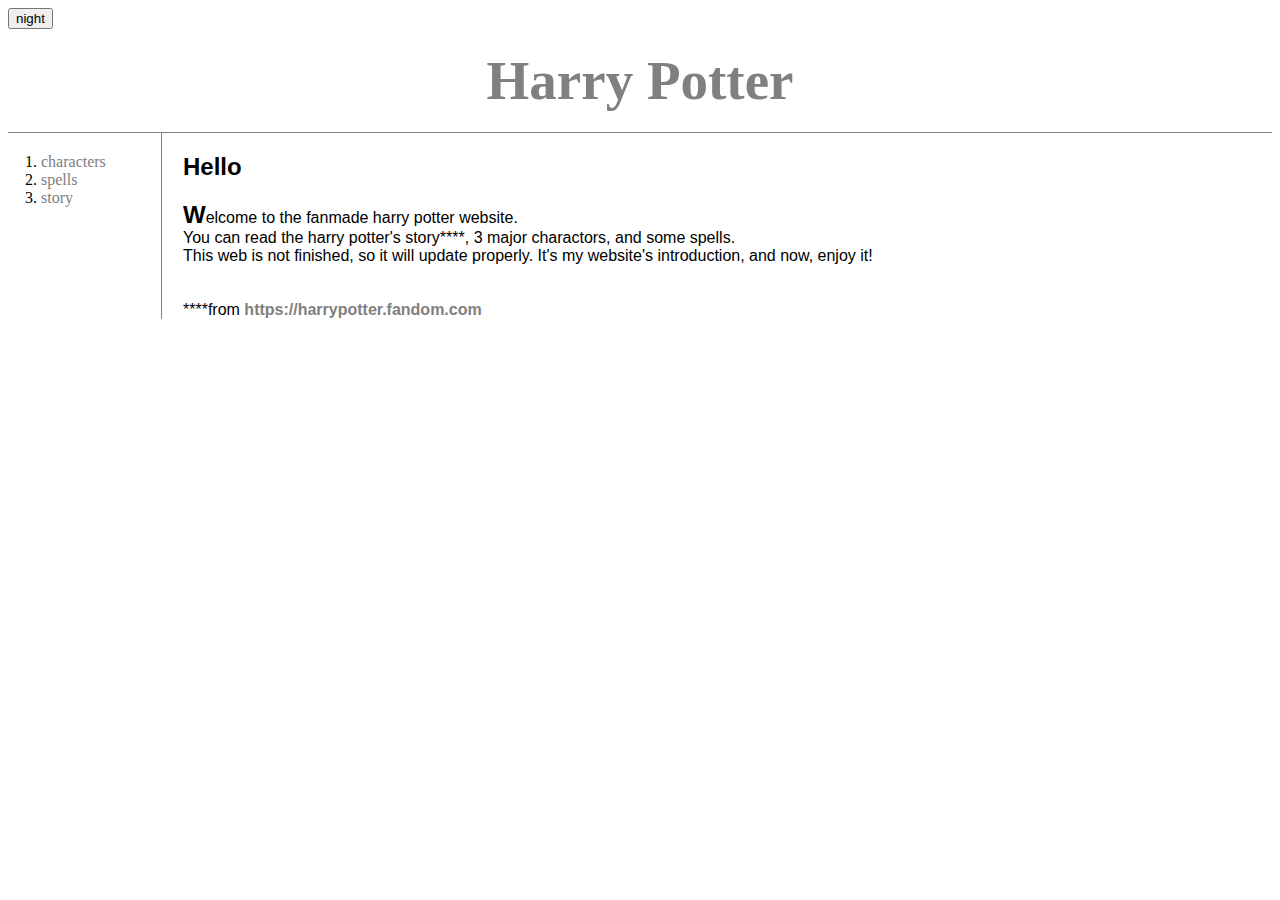
<file: index.html>
<!DOCTYPE html>
<html class="java">
 <head>
   <title>about Harry Potter!</title>
  <meta charset="utf-8">
  <link rel="stylesheet" href="style.css">
  <script src="javacolor.js"></script>
 </head>
 <body>
   <input id="night_day" type="button" value="night" onclick="
      nightDayHandler(this);
    ">
   <h1 style="color:gray;"><a href="index.html" id="headFont">Harry Potter</a></h1>
  <div id="grid">
    <ol>
       <li><a href="1.html" id="a">characters</a>
       <li><a href="2.html" id="a">spells</a>
       <li><a href="3.html" id="a">story</a>
    </ol>
    <div id="article">
      <p><h2>Hello</h2></p>
      <h2 style="display:inline;">W</h2>elcome to the fanmade harry potter website.<br>
      You can read the harry potter's story****, 3 major charactors, and some spells.<br>
      This web is not finished, so it will update properly.  It's my website's introduction, and now, enjoy it!<br><br><br>
      ****from <strong><a href="https://harrypotter.fandom.com" target="_blank">https://harrypotter.fandom.com</a></strong>
    </div>
   </div>
  </body>
</html>
</file>
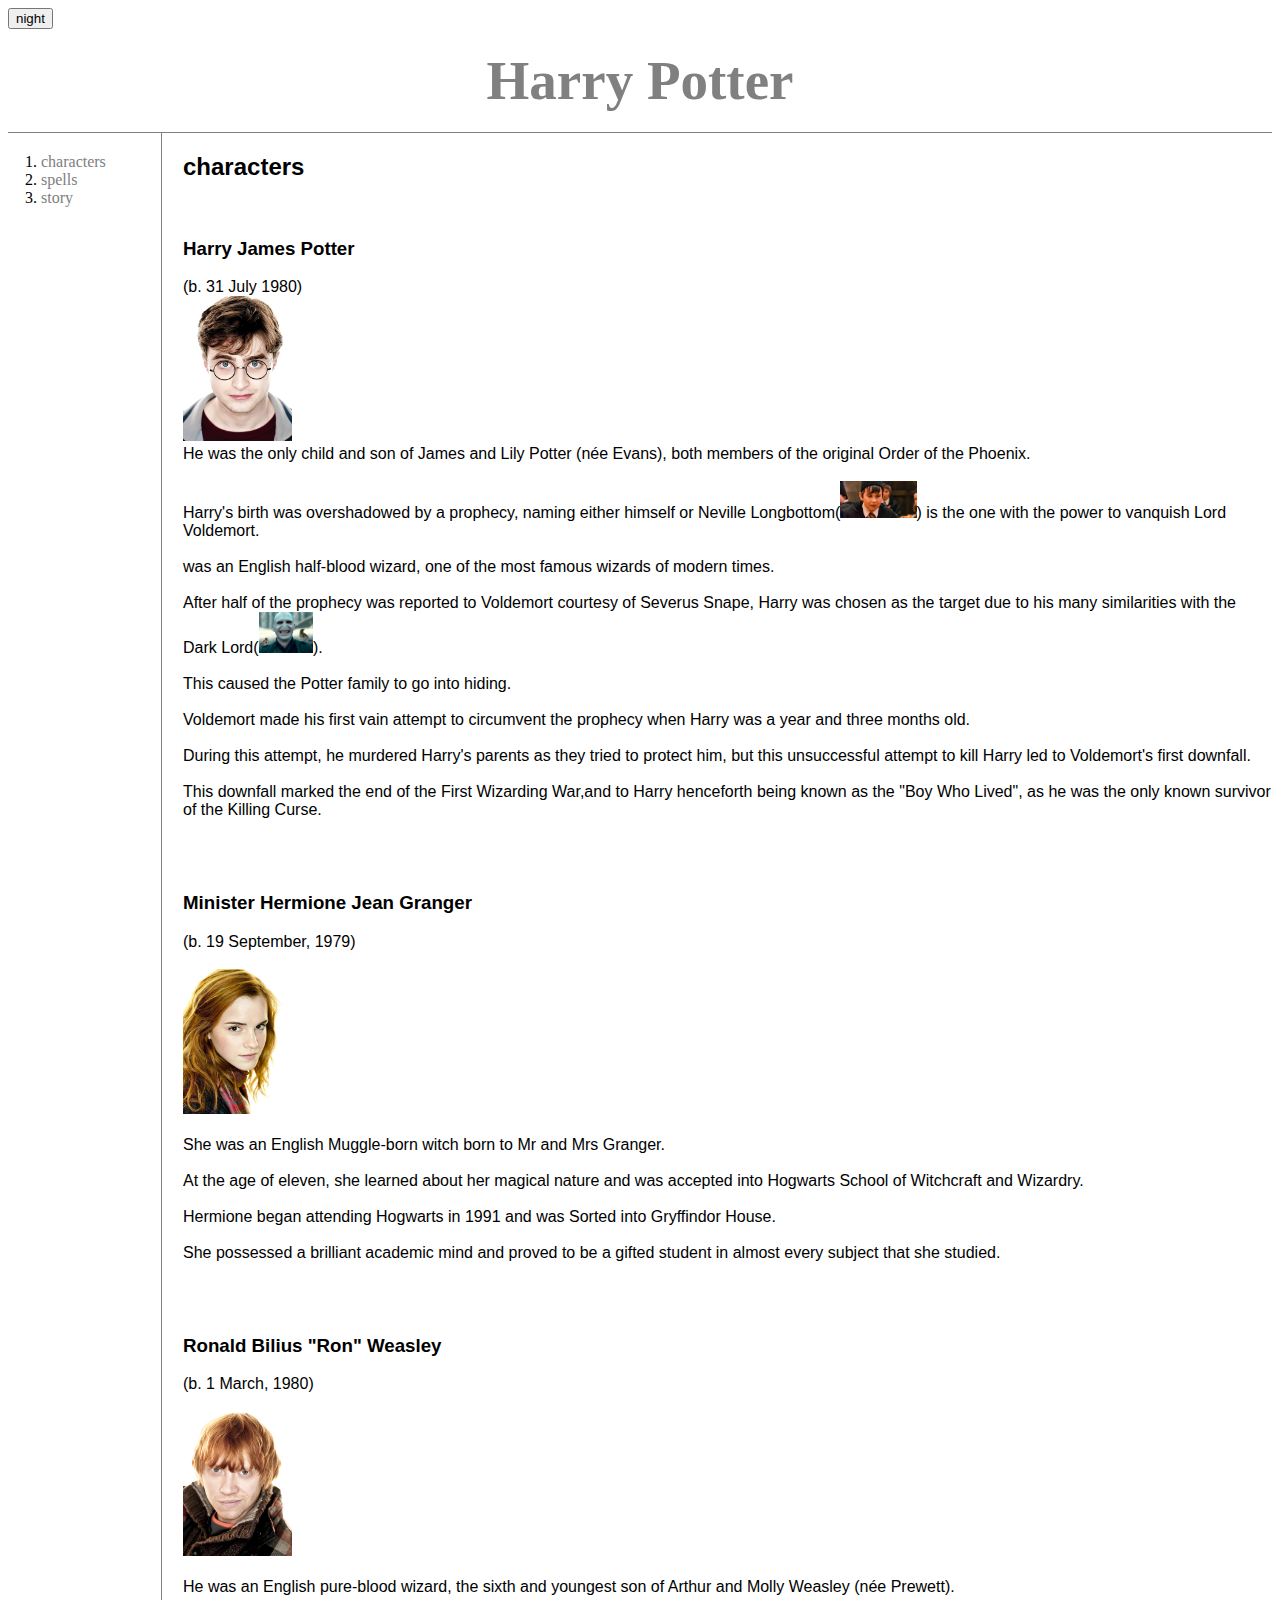
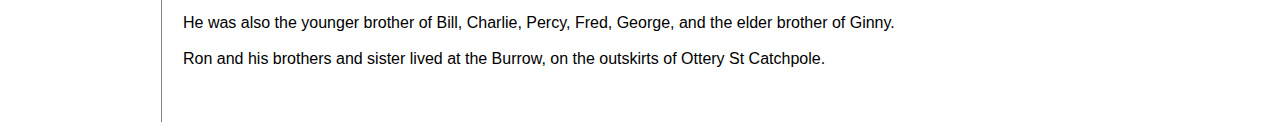
<file: 1.html>
<!DOCTYPE html>
<html class="java">
 <head>
   <title>about Harry Potter!</title>
  <meta charset="utf-8">
  <link rel="stylesheet" href="style.css">
  <script src="javacolor.js"></script>
 </head>
 <body>
   <input id="night_day" type="button" value="night" onclick="
      nightDayHandler(this);
    ">
   <h1><a href="index.html" id="headFont">Harry Potter</a></h1>
  <div id="grid">
    <ol>
      <li><a href="1.html">characters</a></li>
      <li><a href="2.html">spells</a></li>
      <li><a href="3.html">story</a></li>
    </ol>
    <div id="article">
        <h2>characters</h2><br>
             <h3>Harry James Potter</h3> (b. 31 July 1980)<br>
        <img src="hp.jpg" width="10%"><br>
        He was the only child and son of James and Lily Potter (née Evans), both members of the original Order of the Phoenix.<br><br>
        Harry's birth was overshadowed by a prophecy, naming either himself or Neville Longbottom(<img src="nevil.jpg" width="7%">) is the one with the power to vanquish Lord Voldemort.<br><br>
        was an English half-blood wizard, one of the most famous wizards of modern times.<br><br>
        After half of the prophecy was reported to Voldemort courtesy of Severus Snape, Harry was chosen as the target due to his many similarities with the Dark Lord(<img src="vldmrt.jpg" width="5%">).<br><br>
        This caused the Potter family to go into hiding.<br><br>
        Voldemort made his first vain attempt to circumvent the prophecy when Harry was a year and three months old.<br><br>
        During this attempt, he murdered Harry's parents as they tried to protect him, but this unsuccessful attempt to kill Harry led to Voldemort's first downfall.<br><br>
        This downfall marked the end of the First Wizarding War,and to Harry henceforth being known as the "Boy Who Lived", as he was the only known survivor of the Killing Curse.<br><br><br><br>
             <h3>Minister Hermione Jean Granger</h3> (b. 19 September, 1979)<br><br>
        <img src="hrm.jpg" width="10%"><br><br>
        She was an English Muggle-born witch born to Mr and Mrs Granger.<br><br>
        At the age of eleven, she learned about her magical nature and was accepted into Hogwarts School of Witchcraft and Wizardry.<br><br>
        Hermione began attending Hogwarts in 1991 and was Sorted into Gryffindor House.<br><br>
        She possessed a brilliant academic mind and proved to be a gifted student in almost every subject that she studied.<br><br><br><br>
             <h3>Ronald Bilius "Ron" Weasley</h3> (b. 1 March, 1980)<br><br>
        <img src="rw.jpg" width="10%"><br><br>
        He was an English pure-blood wizard, the sixth and youngest son of Arthur and Molly Weasley (née Prewett).<br><br>
        He was also the younger brother of Bill, Charlie, Percy, Fred, George, and the elder brother of Ginny.<br><br>
        Ron and his brothers and sister lived at the Burrow, on the outskirts of Ottery St Catchpole.<br><br><br><br>
    </div>
  </div>
 </body>
</html>
</file>
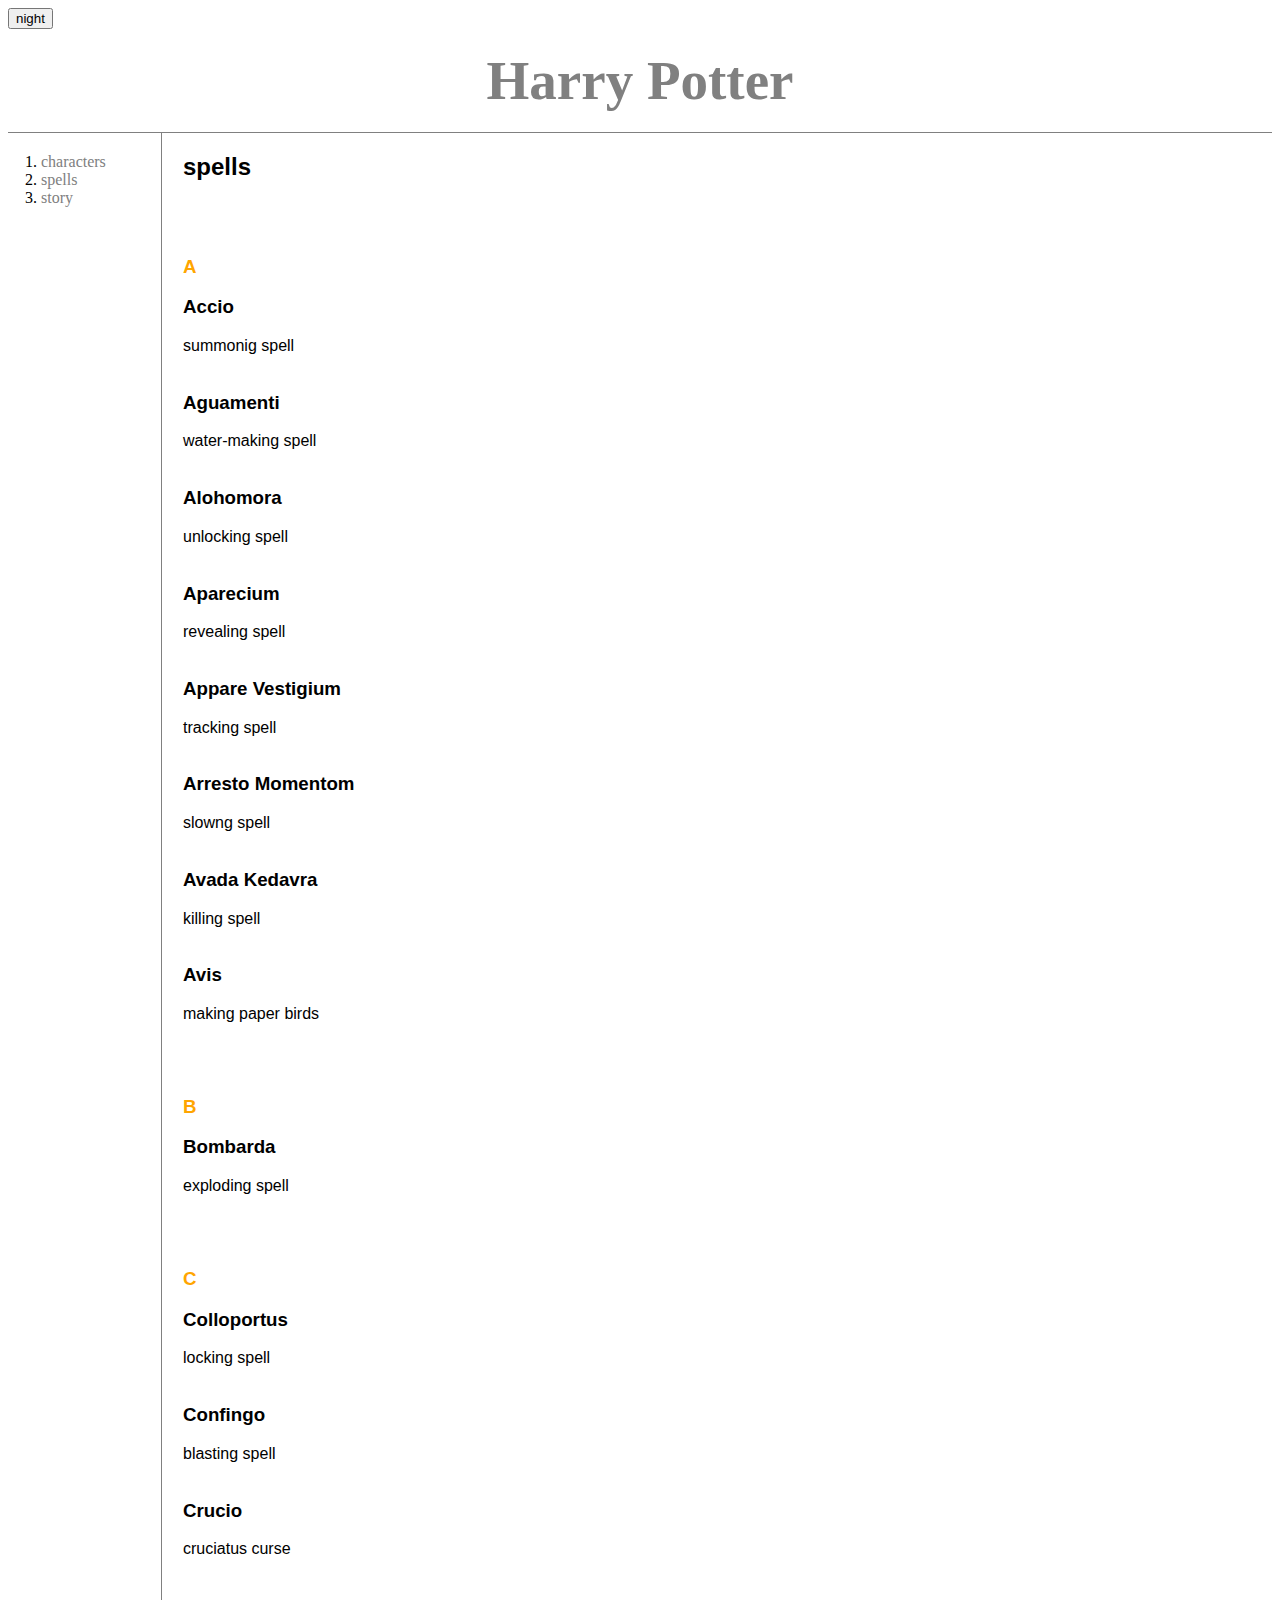
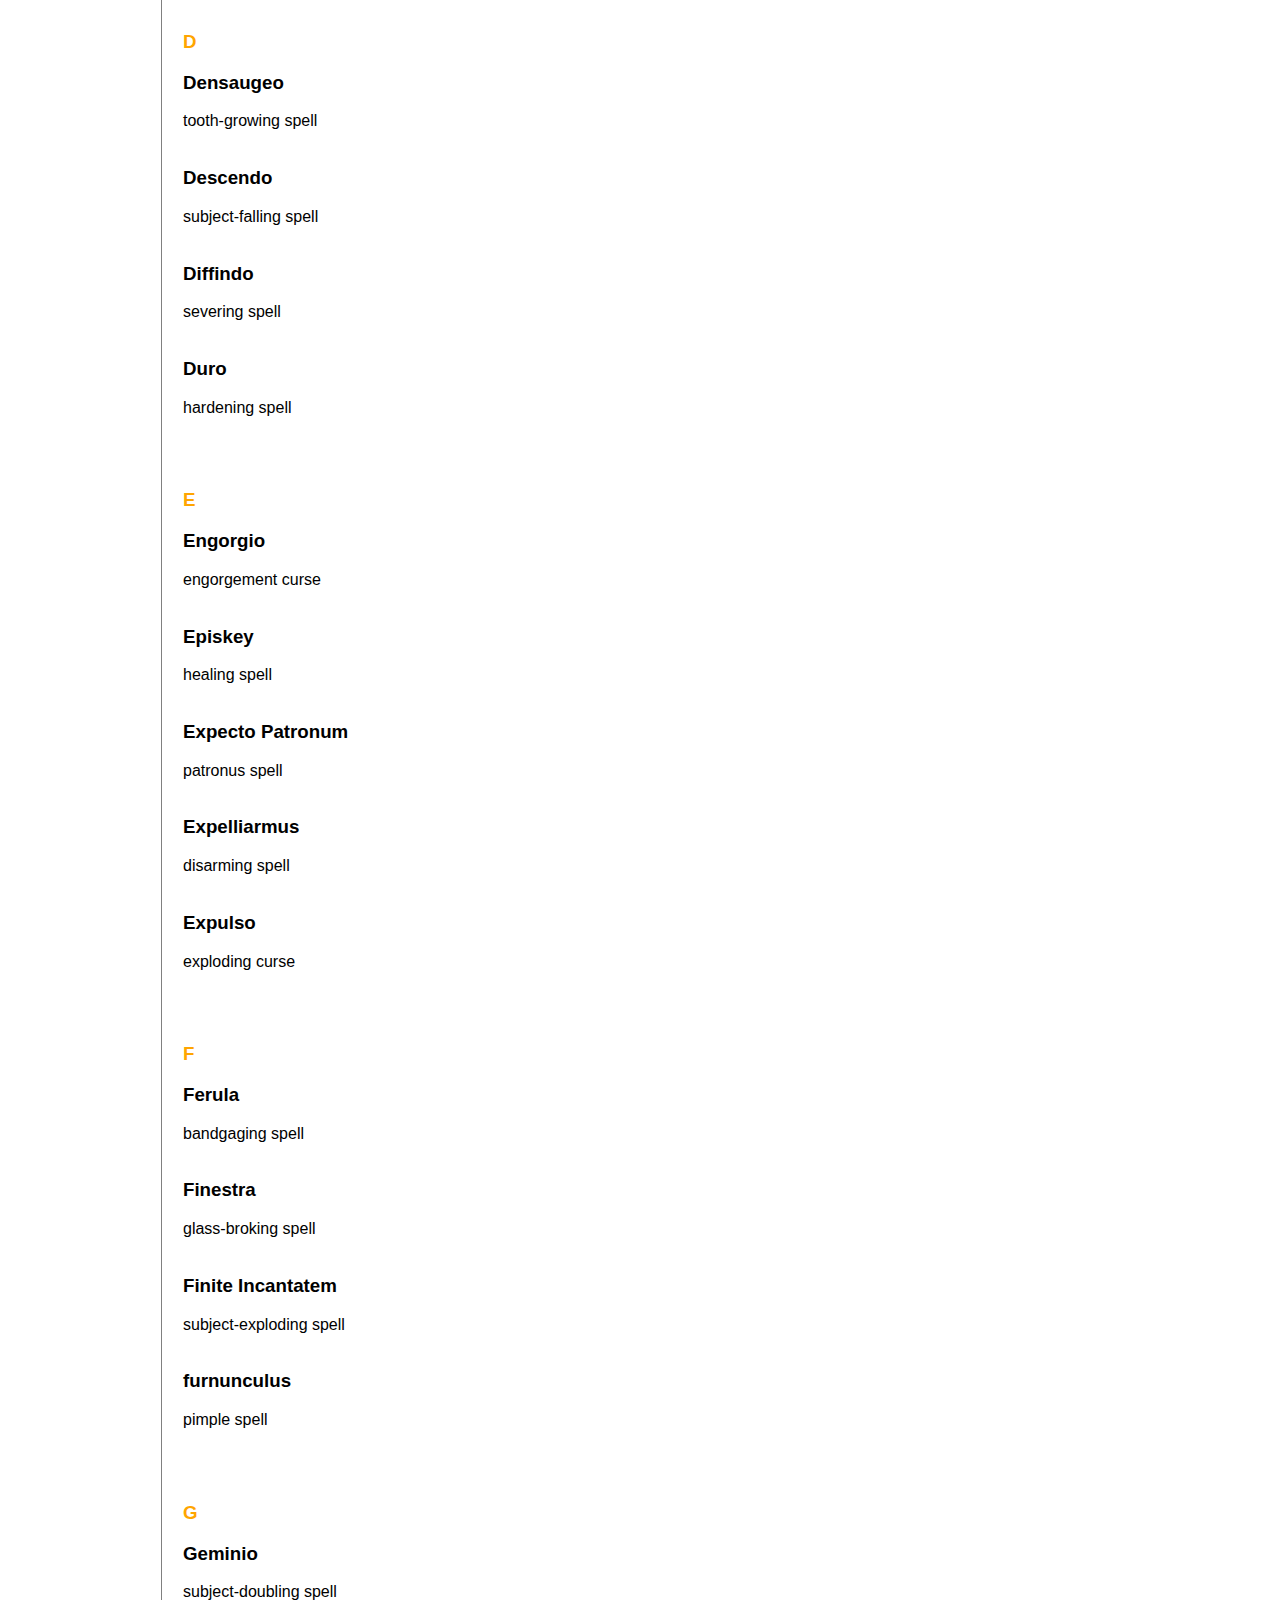
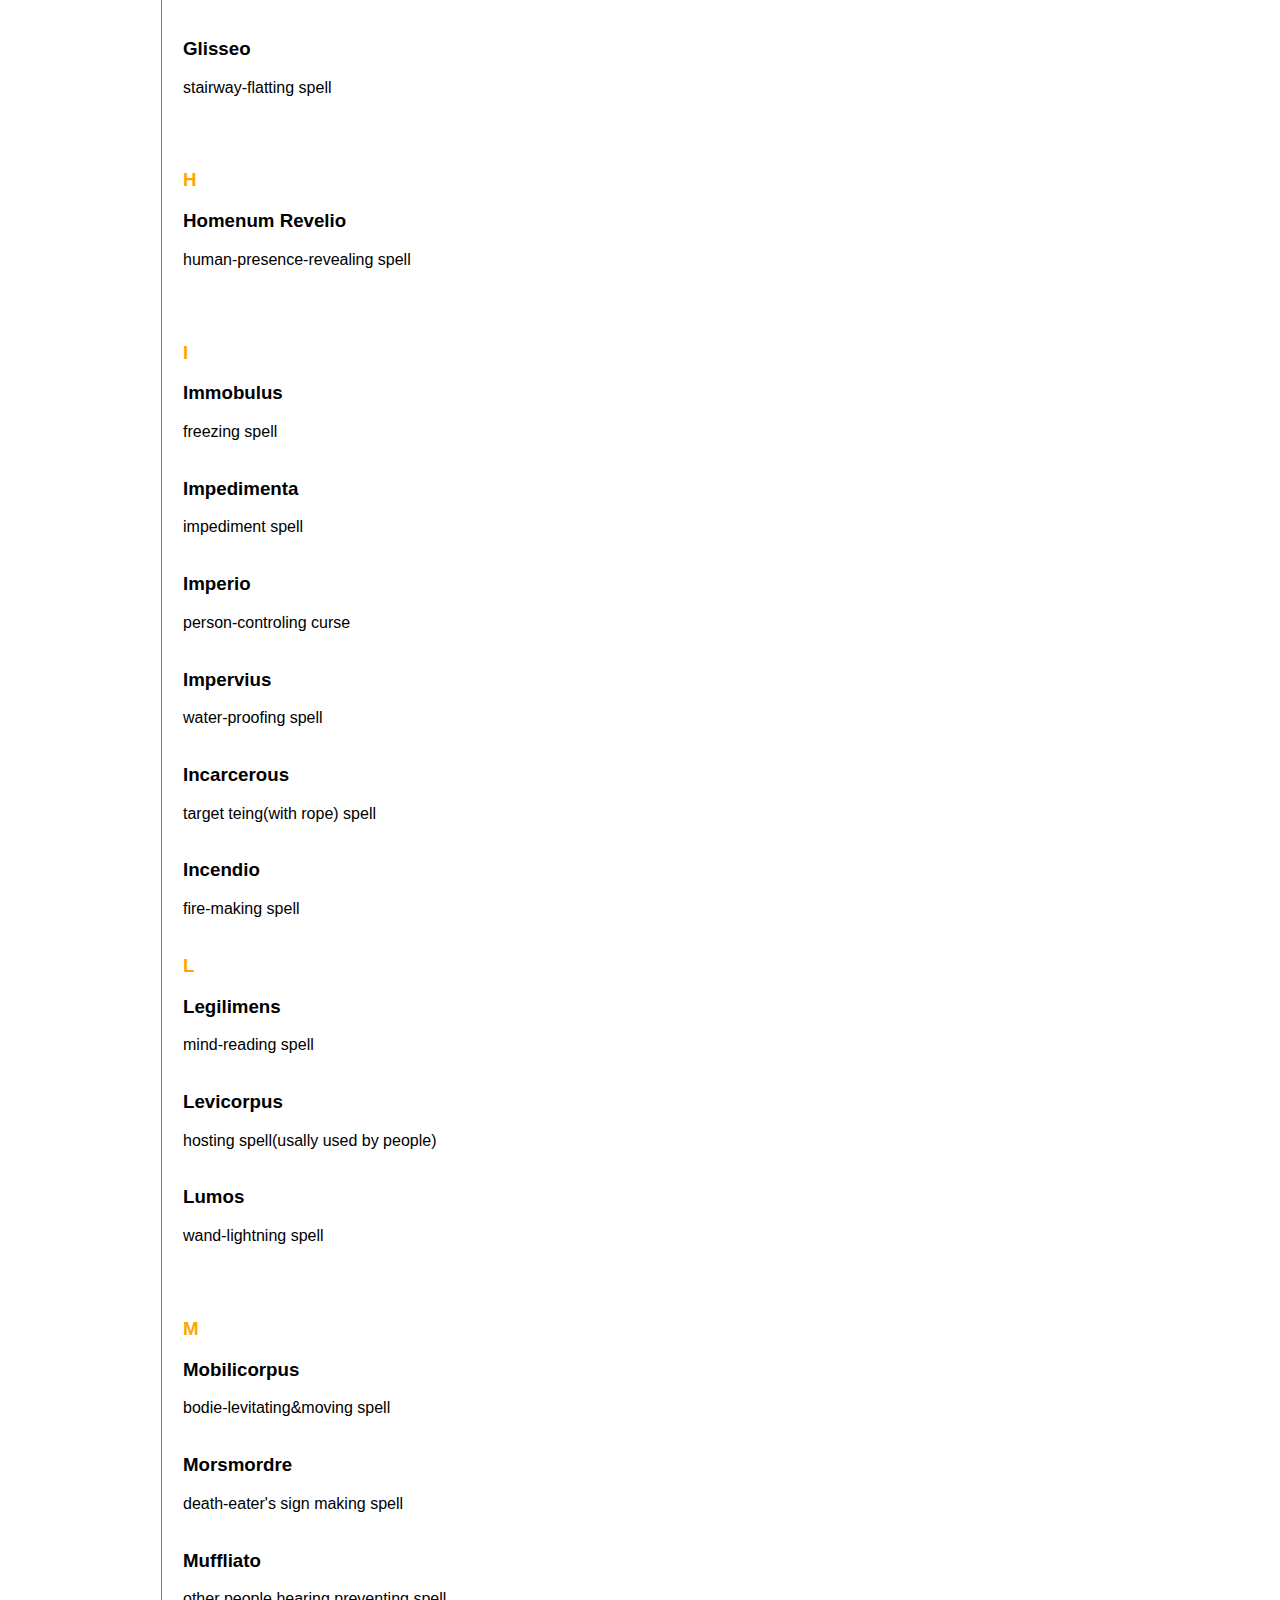
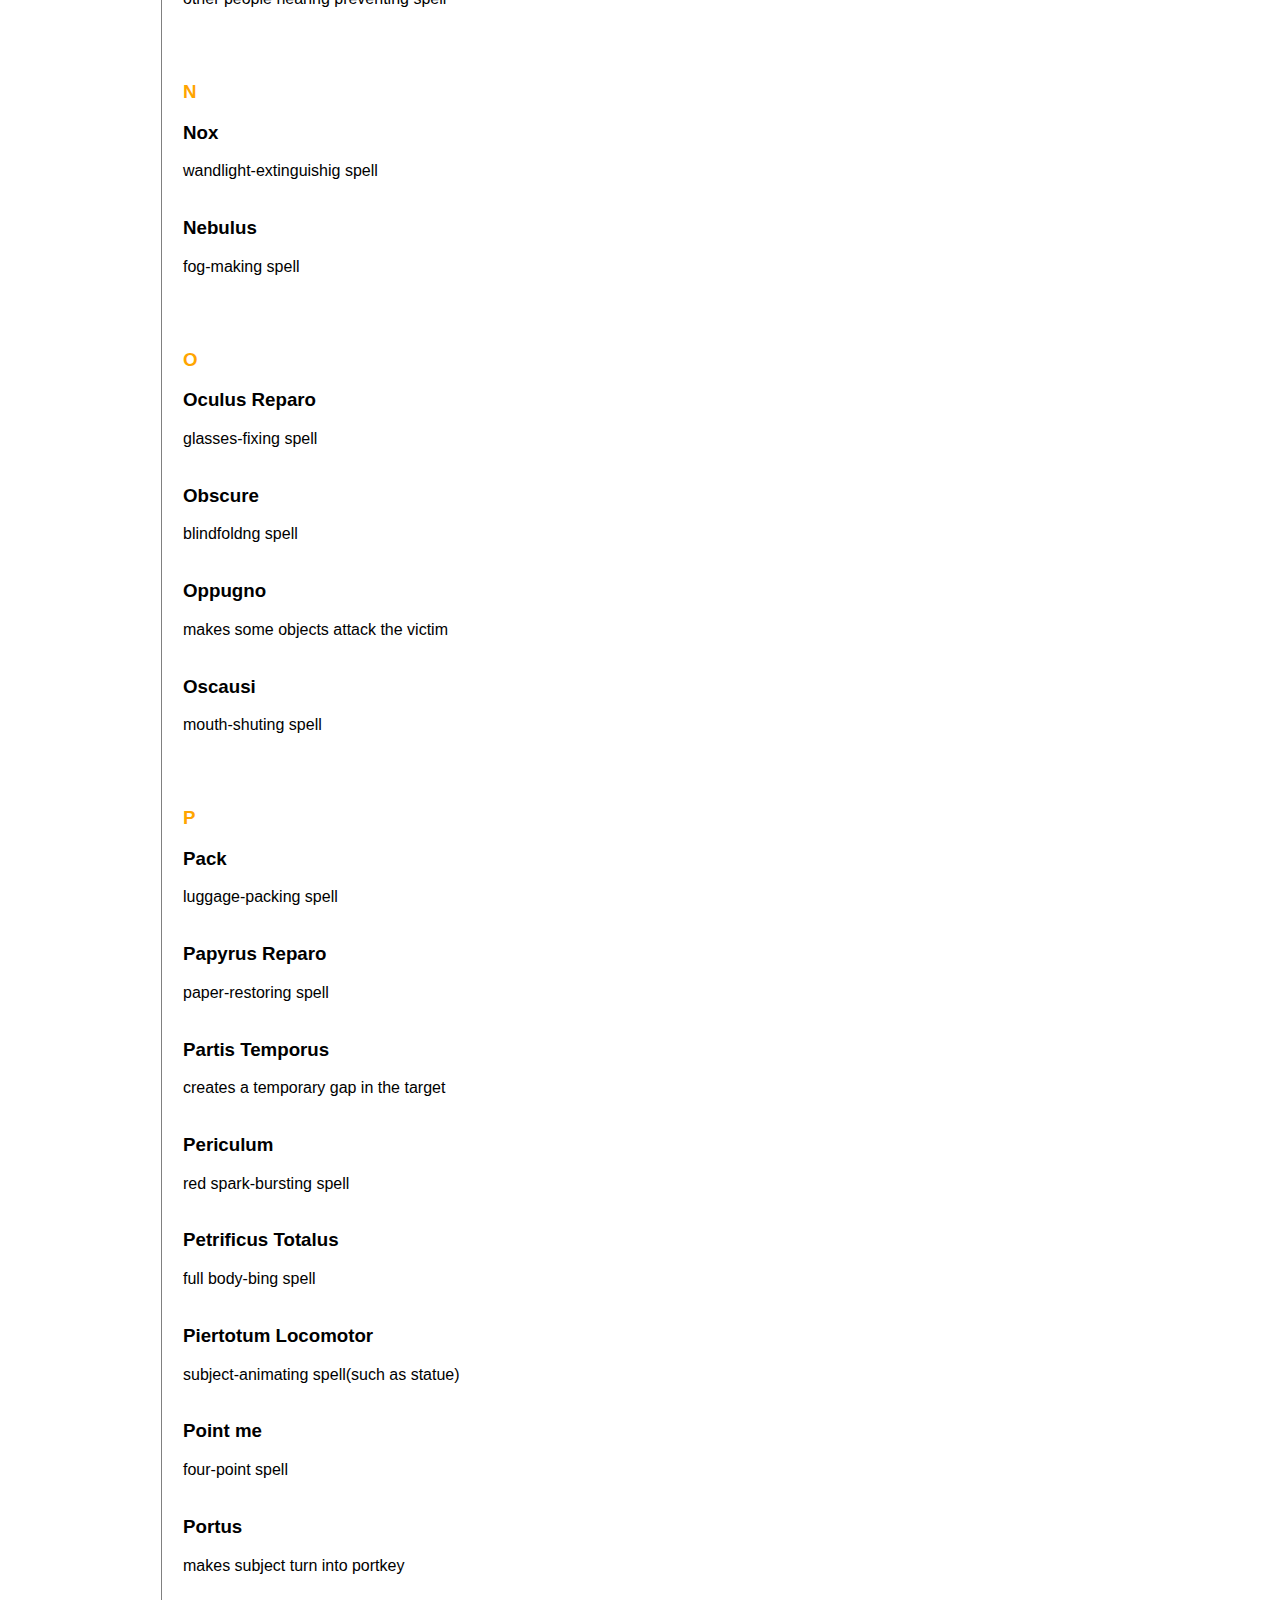
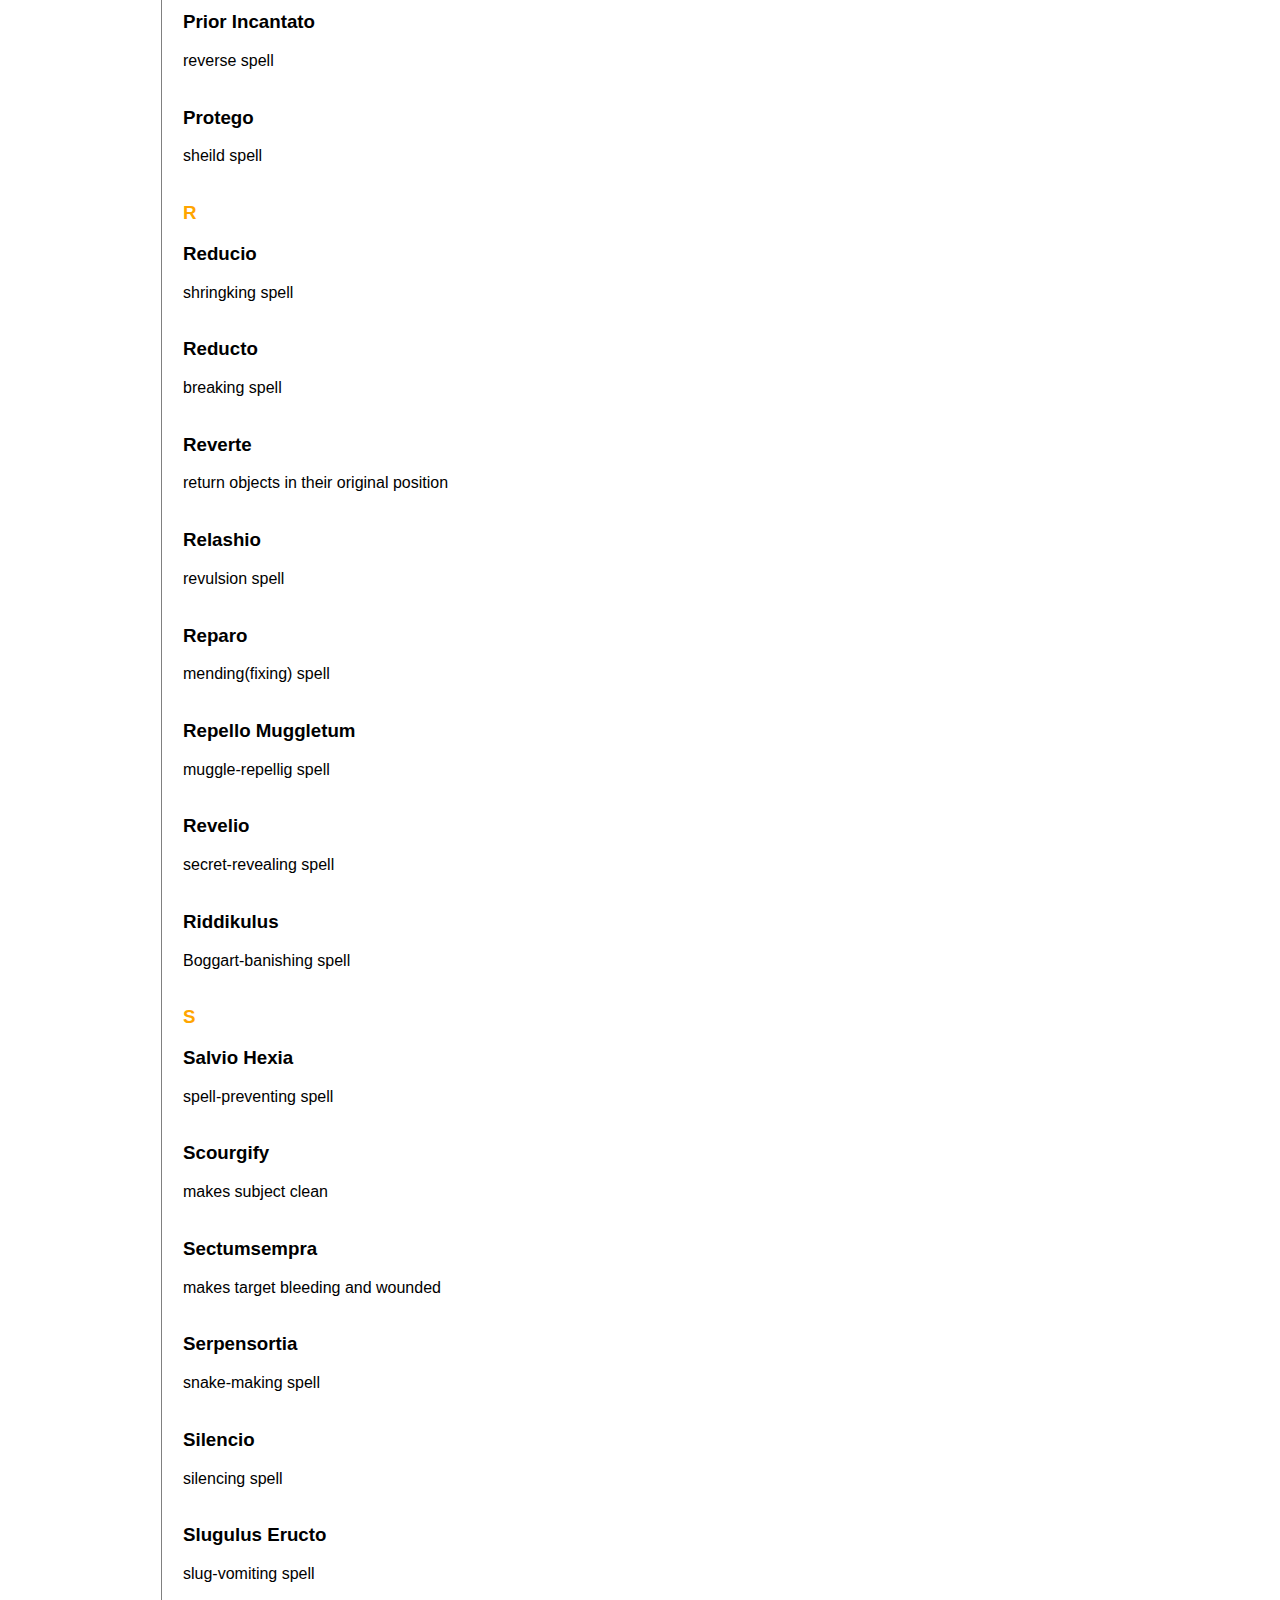
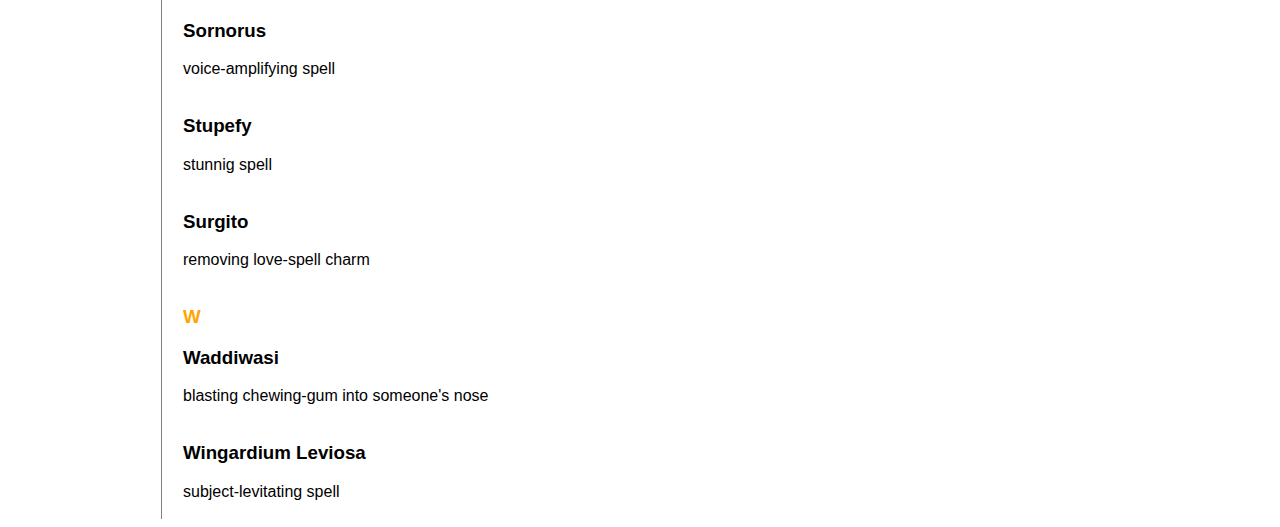
<file: 2.html>
<!DOCTYPE html>
<html class="java">
 <head>
   <title>about Harry Potter!</title>
  <meta charset="utf-8">
  <link rel="stylesheet" href="style.css">
  <script src="javacolor.js"></script>
 </head>
 <body>
   <input id="night_day" type="button" value="night" onclick="
      nightDayHandler(this);
    ">
   <h1><a href="index.html" id="headFont">Harry Potter</a></h1>
  <div id="grid">
   <ol>
     <li><a href="1.html">characters</a></li>
     <li><a href="2.html">spells</a></li>
     <li><a href="3.html">story</a></li>
   </ol>
   <div id="article">
     <h2>spells</h2><br><br>
     <h3 style="color:orange">A</h3>
     <h3>Accio</h3>
     summonig spell<br><br>
     <h3>Aguamenti</h3>
     water-making spell<br><br>
     <h3>Alohomora</h3>
     unlocking spell<br><br>
     <h3>Aparecium</h3>
     revealing spell<br><br>
     <h3>Appare Vestigium</h3>
     tracking spell<br><br>
     <h3>Arresto Momentom</h3>
     slowng spell<br><br>
     <h3>Avada Kedavra</h3>
     killing spell<br><br>
     <h3>Avis</h3>
     making paper birds<br><br><br><br>
     <h3 style="color:orange">B</h3>
     <h3>Bombarda</h3>
     exploding spell<br><br><br><br>
      <h3 style="color:orange">C</h3>
     <h3>Colloportus</h3>
     locking spell<br><br>
     <h3>Confingo</h3>
     blasting spell<br><br>
     <h3>Crucio</h3>
     cruciatus curse<br><br><br><br>
     <h3 style="color:orange">D</h3>
     <h3>Densaugeo</h3>
     tooth-growing spell<br><br>
     <h3>Descendo</h3>
     subject-falling spell<br><br>
     <h3>Diffindo</h3>
     severing spell<br><br>
     <h3>Duro</h3>
     hardening spell<br><br><br><br>
     <h3 style="color:orange">E<h3>
     <h3>Engorgio</h3>
     engorgement curse<br><br>
     <h3>Episkey</h3>
     healing spell<br><br>
     <h3>Expecto Patronum</h3>
     patronus spell<br><br>
     <h3>Expelliarmus</h3>
     disarming spell<br><br>
     <h3>Expulso</h3>
     exploding curse<br><br><br><br>
     <h3 style="color:orange">F</h3>
     <h3>Ferula</h3>
     bandgaging spell<br><br>
     <h3>Finestra</h3>
     glass-broking spell<br><br>
     <h3>Finite Incantatem</h3>
     subject-exploding spell<br><br>
     <h3>furnunculus</h3>
     pimple spell<br><br><br><br>
     <h3 style="color:orange">G</h3>
     <h3>Geminio</h3>
     subject-doubling spell<br><br>
     <h3>Glisseo</h3>
     stairway-flatting spell<br><br><br><br>
     <h3 style="color:orange">H</h3>
     <h3>Homenum Revelio</h3>
     human-presence-revealing spell<br><br><br><br>
     <h3 style="color:orange">I</h3>
     <h3>Immobulus</h3>
     freezing spell<br><br>
     <h3>Impedimenta</h3>
     impediment spell<br><br>
     <h3>Imperio</h3>
     person-controling curse<br><br>
     <h3>Impervius</h3>
     water-proofing spell<br><br>
     <h3>Incarcerous</h3>
     target teing(with rope) spell<br><br>
     <h3>Incendio</h3>
     fire-making spell<br><br>
     <h3 style="color:orange">L</h3>
     <h3>Legilimens</h3>
     mind-reading spell<br><br>
     <h3>Levicorpus</h3>
     hosting spell(usally used by people)<br><br>
     <h3>Lumos</h3>
     wand-lightning spell<br><br><br><br>
     <h3 style="color:orange">M</h3>
     <h3>Mobilicorpus</h3>
     bodie-levitating&moving spell<br><br>
     <h3>Morsmordre</h3>
     death-eater's sign making spell<br><br>
     <h3>Muffliato</h3>
     other people hearing preventing spell<br><br><br><br>
     <h3 style="color:orange">N</h3>
     <h3>Nox</h3>
     wandlight-extinguishig spell<br><br>
     <h3>Nebulus</h3>
     fog-making spell<br><br><br><br>
     <h3 style="color:orange">O</h3>
     <h3>Oculus Reparo</h3>
     glasses-fixing spell<br><br>
     <h3>Obscure</h3>
     blindfoldng spell<br><br>
     <h3>Oppugno</h3>
     makes some objects attack the victim<br><br>
     <h3>Oscausi</h3>
     mouth-shuting spell<br><br><br><br>
     <h3 style="color:orange">P</h3>
     <h3>Pack</h3>
     luggage-packing spell<br><br>
     <h3>Papyrus Reparo</h3>
     paper-restoring spell<br><br>
     <h3>Partis Temporus</h3>
     creates a temporary gap in the target<br><br>
     <h3>Periculum</h3>
     red spark-bursting spell<br><br>
     <h3>Petrificus Totalus</h3>
     full body-bing spell<br><br>
     <h3>Piertotum Locomotor</h3>
     subject-animating spell(such as statue)<br><br>
     <h3>Point me</h3>
     four-point spell<br><br>
     <h3>Portus</h3>
     makes subject turn into portkey<br><br>
     <h3>Prior Incantato</h3>
     reverse spell<br><br>
     <h3>Protego</h3>
     sheild spell<br><br>
     <h3 style="color:orange">R</h3>
     <h3>Reducio</h3>
     shringking spell<br><br>
     <h3>Reducto</h3>
     breaking spell<br><br>
     <h3>Reverte</h3>
     return objects in their original position<br><br>
     <h3>Relashio</h3>
     revulsion spell<br><br>
     <h3>Reparo</h3>
     mending(fixing) spell<br><br>
     <h3>Repello Muggletum</h3>
     muggle-repellig spell<br><br>
     <h3>Revelio</h3>
     secret-revealing spell<br><br>
     <h3>Riddikulus</h3>
     Boggart-banishing spell<br><br>
     <h3 style="color:orange">S</h3>
     <h3>Salvio Hexia</h3>
     spell-preventing spell<br><br>
     <h3>Scourgify</h3>
     makes subject clean<br><br>
     <h3>Sectumsempra</h3>
     makes target bleeding and wounded<br><br>
     <h3>Serpensortia</h3>
     snake-making spell<br><br>
     <h3>Silencio</h3>
     silencing spell<br><br>
     <h3>Slugulus Eructo</h3>
     slug-vomiting spell<br><br>
     <h3>Sornorus</h3>
     voice-amplifying spell<br><br>
     <h3>Stupefy</h3>
     stunnig spell<br><br>
     <h3>Surgito</h3>
     removing love-spell charm<br><br>
     <h3 style="color:orange">W</h3>
     <h3>Waddiwasi</h3>
     blasting chewing-gum into someone's nose<br><br>
     <h3>Wingardium Leviosa</h3>
     subject-levitating spell<br><br>
   </div>
  </div>
  </body>
</html>
</file>
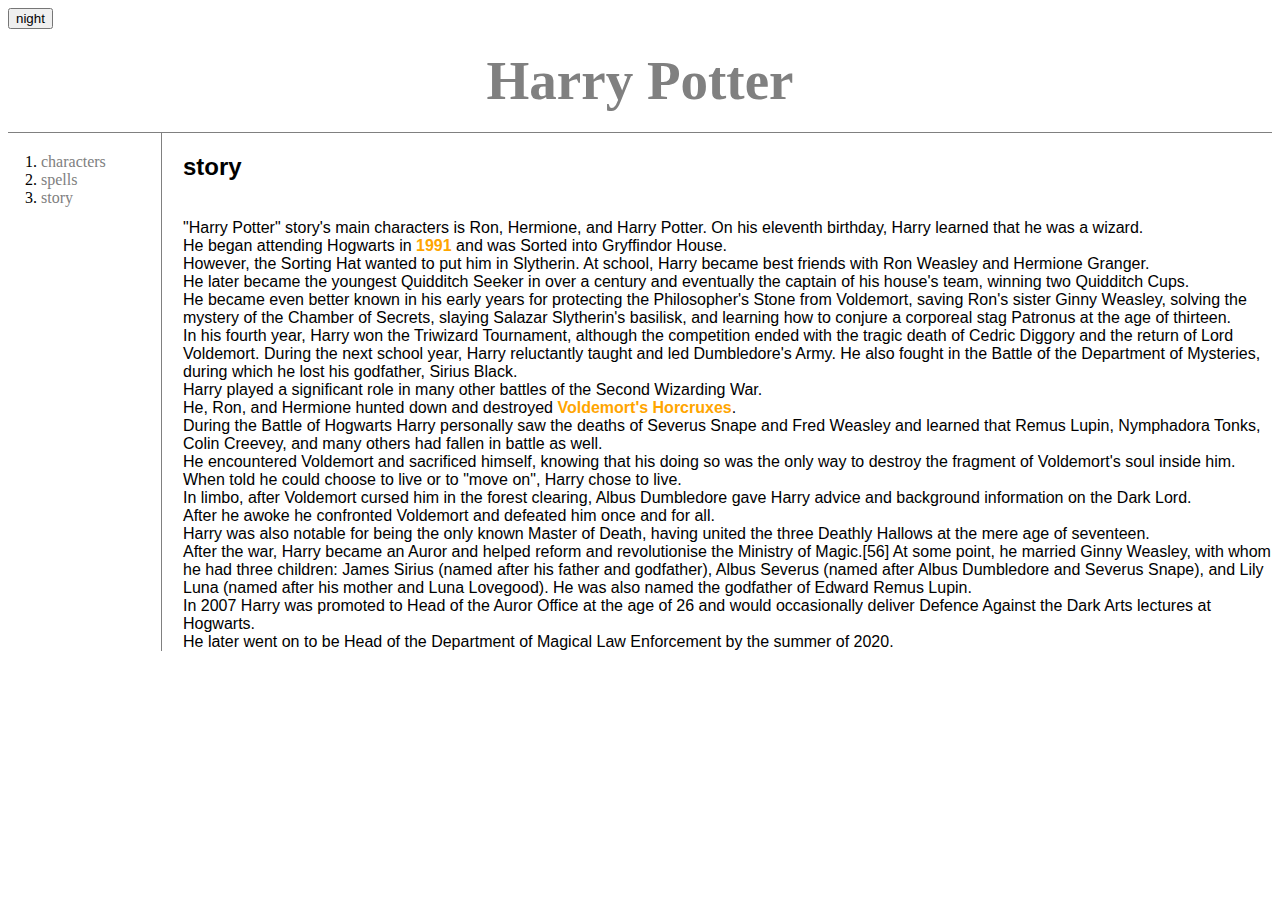
<file: 3.html>
<!DOCTYPE html>
<html class="java">
 <head>
   <title>about Harry Potter!</title>
  <meta charset="utf-8">
  <link rel="stylesheet" href="style.css">
  <script src="javacolor.js"></script>
 </head>
 <body>
   <input id="night_day" type="button" value="night" onclick="
      nightDayHandler(this);
    ">
   <h1><a href="index.html" id="headFont">Harry Potter</a></h1>
   <div id="grid">
   <ol>
     <li><a href="1.html">characters</a></li>
     <li><a href="2.html">spells</a></li>
     <li><a href="3.html">story</a></li>
   </ol>
   <div id="article">
     <h2>story</h2><br>
     "Harry Potter" story's main characters is Ron, Hermione, and Harry Potter.
     On his eleventh birthday, Harry learned that he was a wizard.<br>
     He began attending Hogwarts in <strong>1991</strong> and was Sorted into Gryffindor House.<br>
     However, the Sorting Hat wanted to put him in Slytherin. At school, Harry became best friends with Ron Weasley and Hermione Granger.<br>
     He later became the youngest Quidditch Seeker in over a century and eventually the captain of his house's team, winning two Quidditch Cups.<br>
     He became even better known in his early years for protecting the Philosopher's Stone from Voldemort, saving Ron's sister Ginny Weasley, solving the mystery of the Chamber of Secrets, slaying Salazar Slytherin's basilisk, and learning how to conjure a corporeal stag Patronus at the age of thirteen.<br>
     In his fourth year, Harry won the Triwizard Tournament, although the competition ended with the tragic death of Cedric Diggory and the return of Lord Voldemort. During the next school year, Harry reluctantly taught and led Dumbledore's Army. He also fought in the Battle of the Department of Mysteries, during which he lost his godfather, Sirius Black.<br>
     Harry played a significant role in many other battles of the Second Wizarding War.<br>
     He, Ron, and Hermione hunted down and destroyed <strong>Voldemort's Horcruxes</strong>.<br>
     During the Battle of Hogwarts Harry personally saw the deaths of Severus Snape and Fred Weasley and learned that Remus Lupin, Nymphadora Tonks, Colin Creevey, and many others had fallen in battle as well.<br>
     He encountered Voldemort and sacrificed himself, knowing that his doing so was the only way to destroy the fragment of Voldemort's soul inside him.<br>
     When told he could choose to live or to "move on", Harry chose to live.<br>
     In limbo, after Voldemort cursed him in the forest clearing, Albus Dumbledore gave Harry advice and background information on the Dark Lord.<br>
     After he awoke he confronted Voldemort and defeated him once and for all.<br>
     Harry was also notable for being the only known Master of Death, having united the three Deathly Hallows at the mere age of seventeen.<br>
     After the war, Harry became an Auror and helped reform and revolutionise the Ministry of Magic.[56] At some point, he married Ginny Weasley, with whom he had three children: James Sirius (named after his father and godfather), Albus Severus (named after Albus Dumbledore and Severus Snape), and Lily Luna (named after his mother and Luna Lovegood). He was also named the godfather of Edward Remus Lupin.<br>
     In 2007 Harry was promoted to Head of the Auror Office at the age of 26 and would occasionally deliver Defence Against the Dark Arts lectures at Hogwarts.<br>
     He later went on to be Head of the Department of Magical Law Enforcement by the summer of 2020.<br>
   </div>
  </div>
  </body>
</html>
</file>
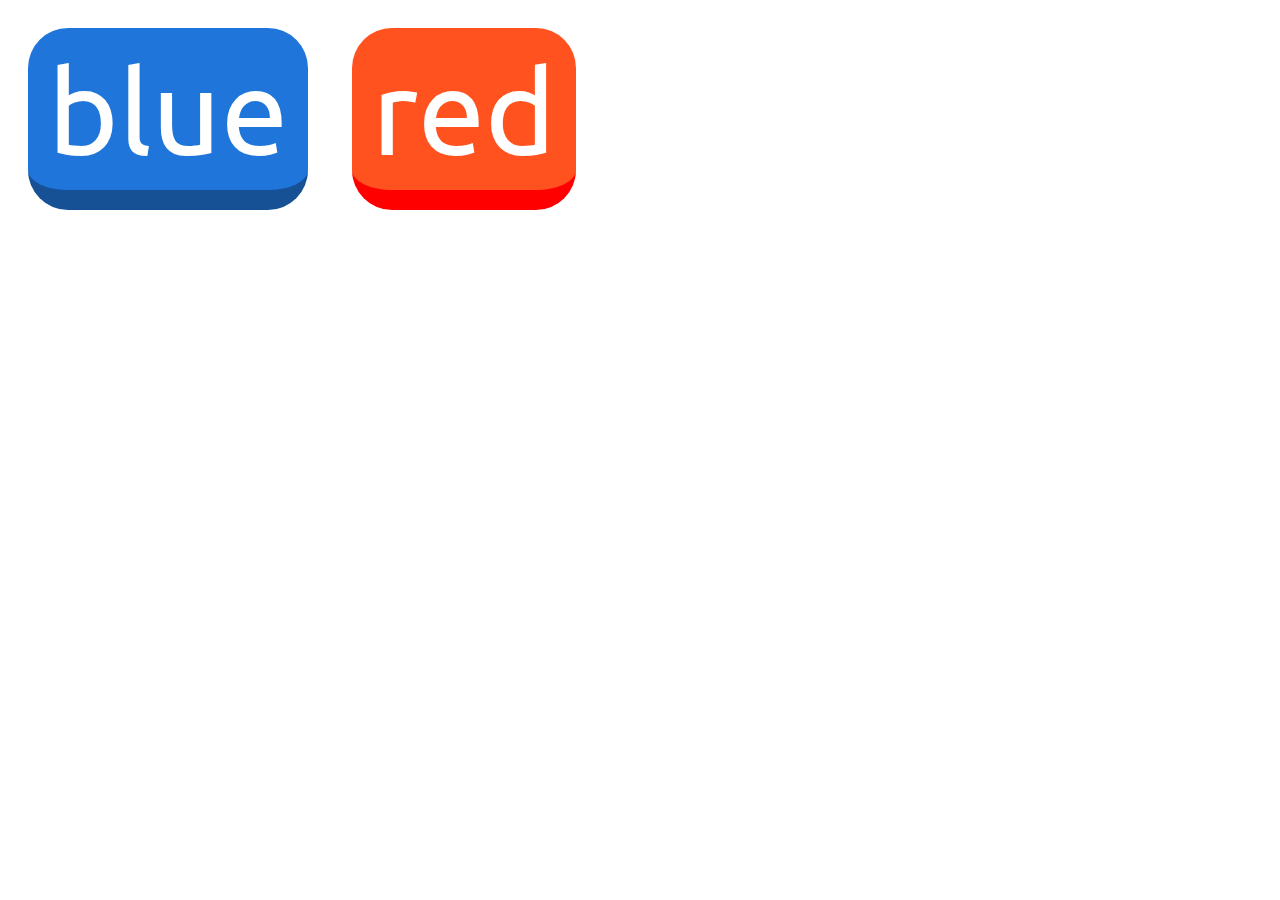
<file: button.html>
<!DOCTYPE html>
<html>
  <head>
    <link href="https://fonts.googleapis.com/css2?family=Ubuntu:wght@500&display=swap" rel="stylesheet">
    <style>
    .btn{
      text-decoration: none;
      font-size: 120px;
      color: white;
      padding: 10px 20px 10px 20px;
      margin: 20px;
      display: inline-block;
      border-radius: 40px;
      transition: all 0.1s;
      font-family: 'Ubuntu', sans-serif;
    }
    .btn:active{
      transform: translateY(12px);
    }
    .btn.blue{
      background-color: #1f75d9;
      border-bottom: 20px solid #165195;
    }
    .btn.blue:active{
      border-bottom: 8px solid #165195;
    }
    .btn.red{
      background-color: #ff521e;
      border-bottom: 20px solid red;
    }
    .btn.red:active{
      border-bottom: 8px solid red;
    }
    </style>
  </head>
  <body>
    <a class="btn blue" href="#blue">blue</a>
    <a class="btn red" href="#red">red</a>
  </body>
</html>
</file>
<file: style.css>
<link href="https://fonts.googleapis.com/css2?family=Lora:wght@700&display=swap" rel="stylesheet">
<link href="https://fonts.googleapis.com/css2?family=Karla:ital@1&display=swap" rel="stylesheet">
<style>
 body{
  margin:0;
}
 strong {
  color:orange
}
 h1 {
  font-size:55px;
  text-align: center;
  border-bottom: 1px solid gray;
  margin:0;
  padding: 20px;
}
 a {
  color:gray;
  text-decoration:none;
}
 ol{
  border-right: 1px solid gray;
  width: 100px;
  margin:0;
  padding:20px;
}
 #headFont {
   font-family: 'Lora', serif;
}
 #grid ol{
  padding-left: 33px
}
 #grid {
  display:grid;
  grid-template-columns: 150px 1fr;
}
 #grid #article {
  padding-left: 25px;
  font-family: 'Karla', sans-serif;
}
 @media(max-width:800px){
  #grid {
    display:block;
  }
  ol{
    border-right:none;
  }
  h1 {
    border-bottom: none;
  }
}
</style>
</file>
